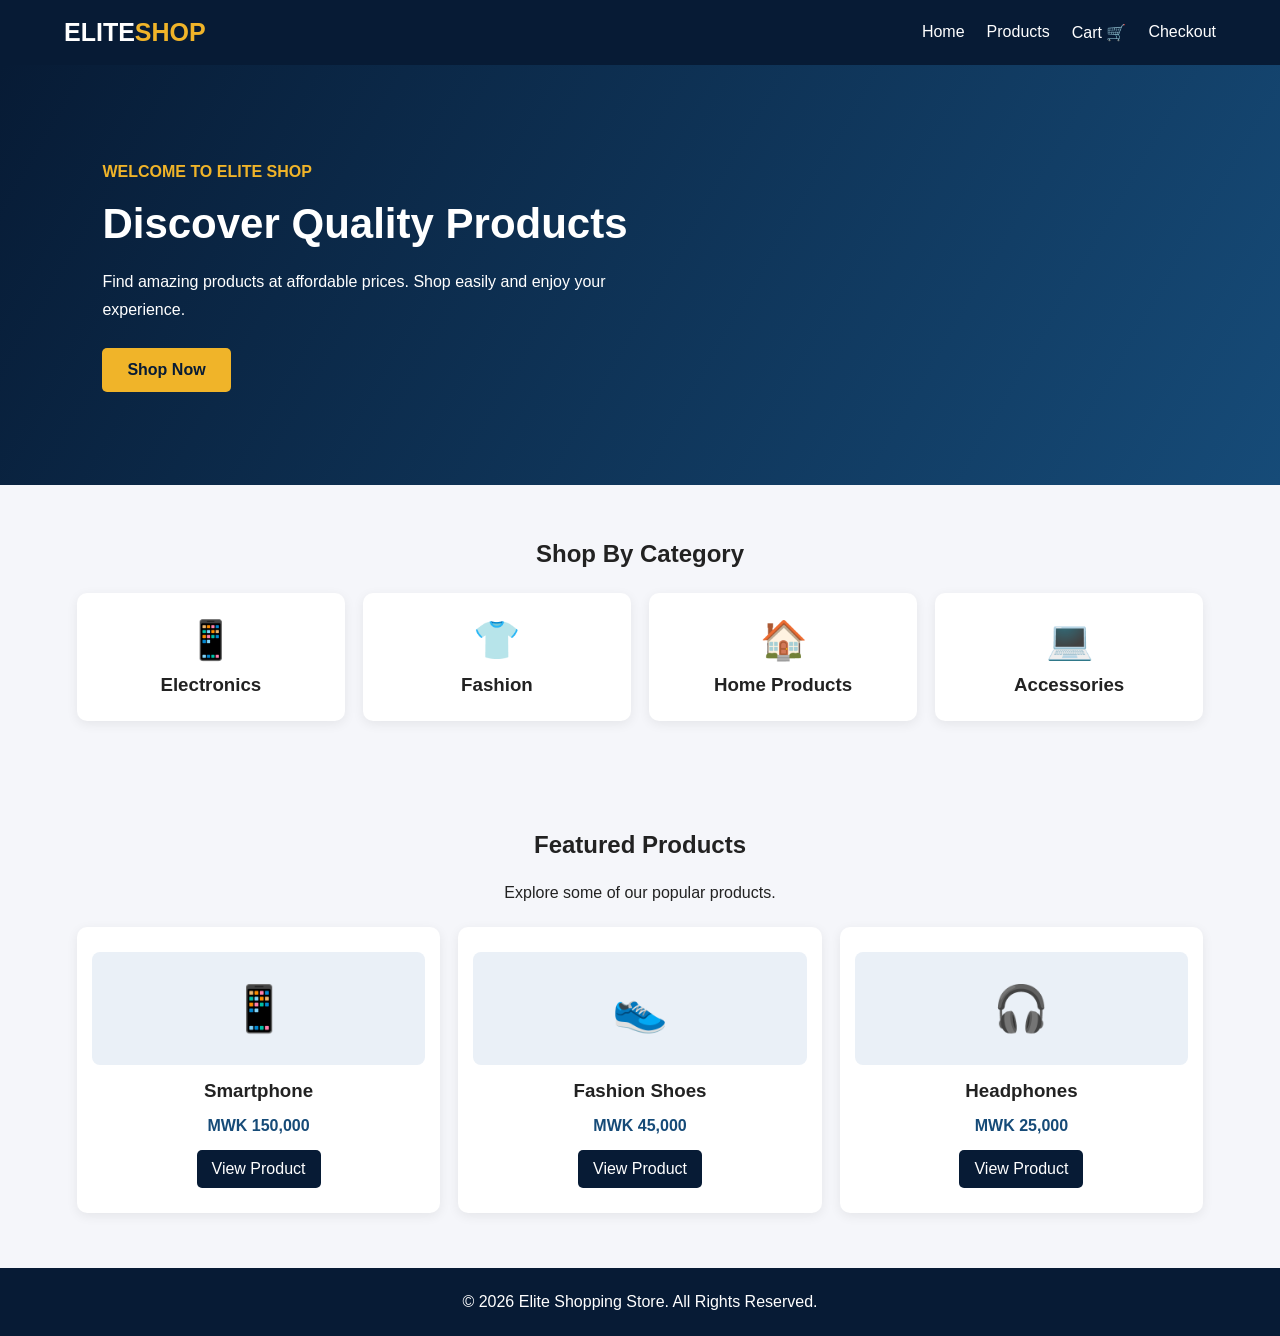
<file: index.html>
<!DOCTYPE html>
<html lang="en">
<head>
    <meta name="google-site-verification" content="8waIuDpvFPuyxGvBpJihMqPhCS1IhETc9zBkpEyNsJ0" />
    <meta charset="UTF-8">
    <meta name="viewport" content="width=device-width, initial-scale=1.0">

    <title>Elite Shopping Store</title>

    <meta name="description"
    content="Shop quality products at Elite Shopping Store.">

    <link rel="stylesheet" href="css/style.css">
</head>

<body>

<header class="header">
    <nav class="navbar">

        <a href="index.html" class="logo">
            ELITE<span>SHOP</span>
        </a>

        <button class="menu-toggle" id="menuToggle">
            ☰
        </button>

        <ul class="nav-links" id="navLinks">
            <li><a href="index.html">Home</a></li>
            <li><a href="products.html">Products</a></li>
            <li><a href="cart.html">Cart 🛒</a></li>
            <li><a href="checkout.html">Checkout</a></li>
        </ul>

    </nav>
</header>

<section class="hero">

    <div class="hero-content">
        <p class="welcome">WELCOME TO ELITE SHOP</p>

        <h1>Discover Quality Products</h1>

        <p>
            Find amazing products at affordable prices.
            Shop easily and enjoy your experience.
        </p>

        <a href="products.html" class="shop-button">
            Shop Now
        </a>
    </div>

</section>

<section class="categories">

    <h2>Shop By Category</h2>

    <div class="category-container">

        <div class="category-card">
            <span>📱</span>
            <h3>Electronics</h3>
        </div>

        <div class="category-card">
            <span>👕</span>
            <h3>Fashion</h3>
        </div>

        <div class="category-card">
            <span>🏠</span>
            <h3>Home Products</h3>
        </div>

        <div class="category-card">
            <span>💻</span>
            <h3>Accessories</h3>
        </div>

    </div>

</section>

<section class="featured">

    <h2>Featured Products</h2>

    <p>Explore some of our popular products.</p>

    <div class="product-container">

        <div class="product-card">
            <div class="product-image">📱</div>
            <h3>Smartphone</h3>
            <p>MWK 150,000</p>
            <a href="products.html">View Product</a>
        </div>

        <div class="product-card">
            <div class="product-image">👟</div>
            <h3>Fashion Shoes</h3>
            <p>MWK 45,000</p>
            <a href="products.html">View Product</a>
        </div>

        <div class="product-card">
            <div class="product-image">🎧</div>
            <h3>Headphones</h3>
            <p>MWK 25,000</p>
            <a href="products.html">View Product</a>
        </div>

    </div>

</section>

<footer class="footer">
    <p>© 2026 Elite Shopping Store. All Rights Reserved.</p>
</footer>

<script src="js/script.js"></script>

</body>
</html>
</file>
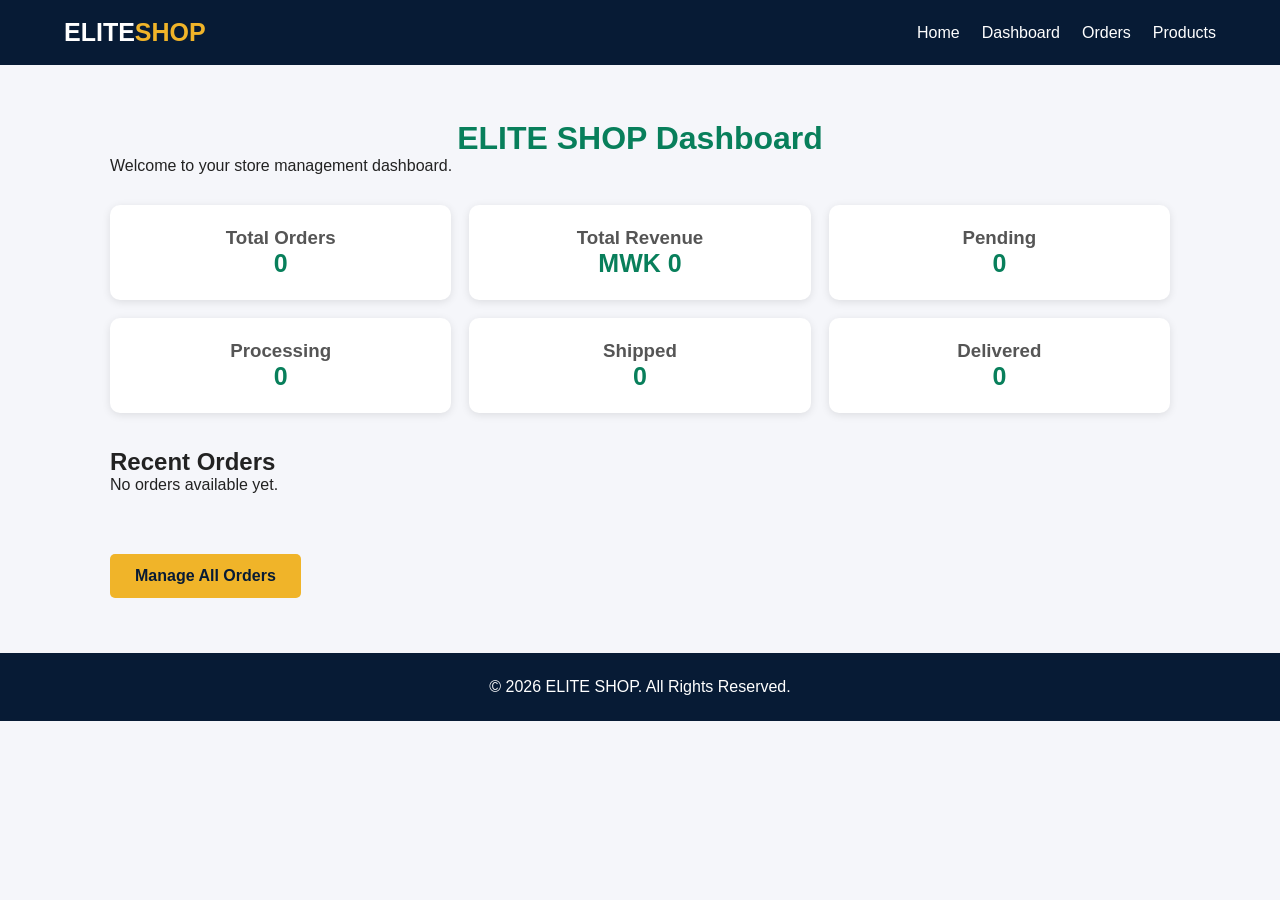
<file: admin dashboard.html>
<!DOCTYPE html>
<html lang="en">
<head>
    <meta charset="UTF-8">
    <meta name="viewport" content="width=device-width, initial-scale=1.0">
    <title>Admin Dashboard | ELITE SHOP</title>
    <link rel="stylesheet" href="css/style.css">
</head>
<body>

<header class="header">
    <nav class="navbar">
        <a href="index.html" class="logo">ELITE<span>SHOP</span></a>

        <ul class="nav-links">
            <li><a href="index.html">Home</a></li>
            <li><a href="admin-dashboard.html">Dashboard</a></li>
            <li><a href="admin-orders.html">Orders</a></li>
            <li><a href="products.html">Products</a></li>
        </ul>
    </nav>
</header>

<main class="dashboard-page">

    <h1>ELITE SHOP Dashboard</h1>
    <p>Welcome to your store management dashboard.</p>

    <section class="dashboard-cards">

        <div class="dashboard-card">
            <h3>Total Orders</h3>
            <p id="dashTotalOrders">0</p>
        </div>

        <div class="dashboard-card">
            <h3>Total Revenue</h3>
            <p id="dashRevenue">MWK 0</p>
        </div>

        <div class="dashboard-card">
            <h3>Pending</h3>
            <p id="dashPending">0</p>
        </div>

        <div class="dashboard-card">
            <h3>Processing</h3>
            <p id="dashProcessing">0</p>
        </div>

        <div class="dashboard-card">
            <h3>Shipped</h3>
            <p id="dashShipped">0</p>
        </div>

        <div class="dashboard-card">
            <h3>Delivered</h3>
            <p id="dashDelivered">0</p>
        </div>

    </section>

    <section class="recent-orders">
        <h2>Recent Orders</h2>
        <div id="recentOrders"></div>
    </section>

    <a href="admin-orders.html" class="shop-button">
        Manage All Orders
    </a>

</main>

<footer class="footer">
    <p>© 2026 ELITE SHOP. All Rights Reserved.</p>
</footer>

<script src="js/script.js"></script>

</body>
</html>
</file>
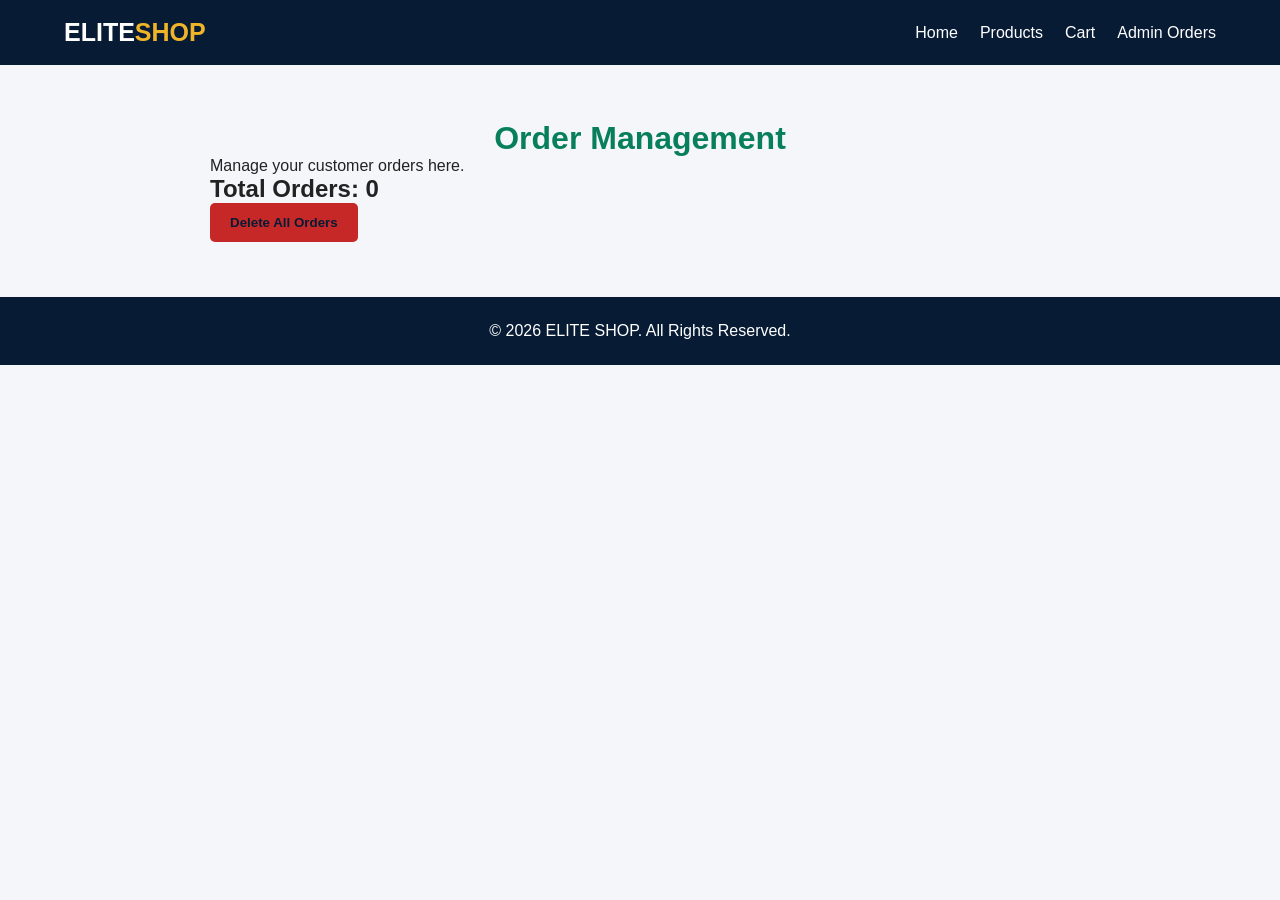
<file: admin olders.html>
<!DOCTYPE html>
<html lang="en">
<head>
    <meta charset="UTF-8">
    <meta name="viewport" content="width=device-width, initial-scale=1.0">
    <title>Admin Orders | ELITE SHOP</title>
    <link rel="stylesheet" href="css/style.css">
</head>
<body>

<header class="header">
    <nav class="navbar">
        <a href="index.html" class="logo">ELITE<span>SHOP</span></a>

        <ul class="nav-links">
            <li><a href="index.html">Home</a></li>
            <li><a href="products.html">Products</a></li>
            <li><a href="cart.html">Cart</a></li>
            <li><a href="admin-orders.html">Admin Orders</a></li>
        </ul>
    </nav>
</header>

<main class="admin-page">

    <h1>Order Management</h1>
    <p>Manage your customer orders here.</p>

    <h2 id="orderCount">Total Orders: 0</h2>

    <div id="ordersList"></div>

    <button id="clearOrders" class="add-cart">
        Delete All Orders
    </button>

</main>

<footer class="footer">
    <p>© 2026 ELITE SHOP. All Rights Reserved.</p>
</footer>

<script src="js/script.js"></script>

</body>
</html>
</file>
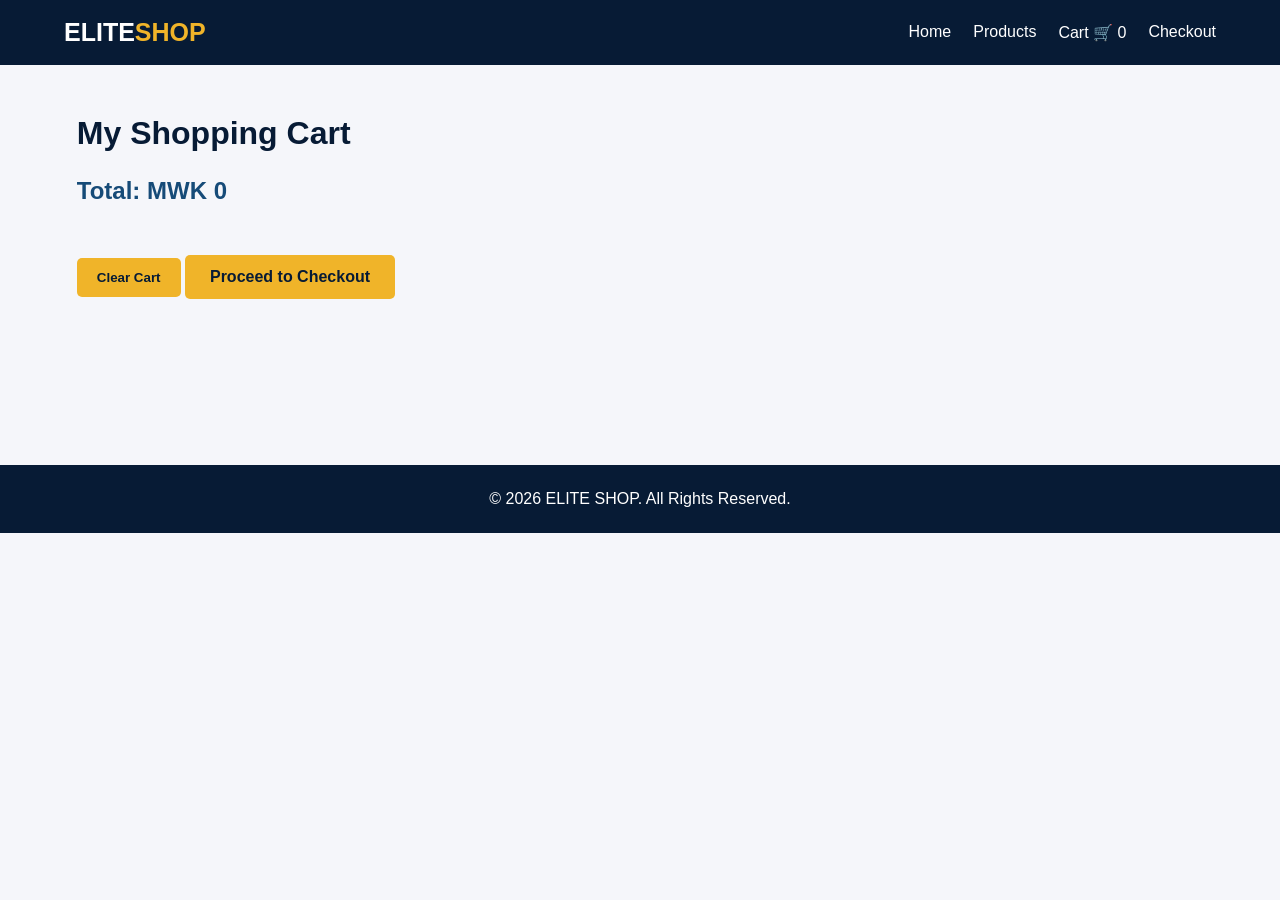
<file: cart.html>
<!DOCTYPE html>
<html lang="en">
<head>
    <meta charset="UTF-8">
    <meta name="viewport" content="width=device-width, initial-scale=1.0">
    <title>Shopping Cart | ELITE SHOP</title>
    <link rel="stylesheet" href="css/style.css">
</head>
<body>

<header class="header">
    <nav class="navbar">
        <a href="index.html" class="logo">ELITE<span>SHOP</span></a>

        <button class="menu-toggle" id="menuToggle">☰</button>

        <ul class="nav-links" id="navLinks">
            <li><a href="index.html">Home</a></li>
            <li><a href="products.html">Products</a></li>
            <li><a href="cart.html">Cart 🛒 <span id="cartCount">0</span></a></li>
            <li><a href="checkout.html">Checkout</a></li>
        </ul>
    </nav>
</header>

<main class="cart-page">
    <h1>My Shopping Cart</h1>

    <div id="cartItems"></div>

    <h2 id="cartTotal">Total: MWK 0</h2>

    <button id="clearCart" class="add-cart">
        Clear Cart
    </button>

    <a href="checkout.html" class="shop-button">
        Proceed to Checkout
    </a>
</main>

<footer class="footer">
    <p>© 2026 ELITE SHOP. All Rights Reserved.</p>
</footer>

<script src="js/script.js"></script>
</body>
</html>
</file>
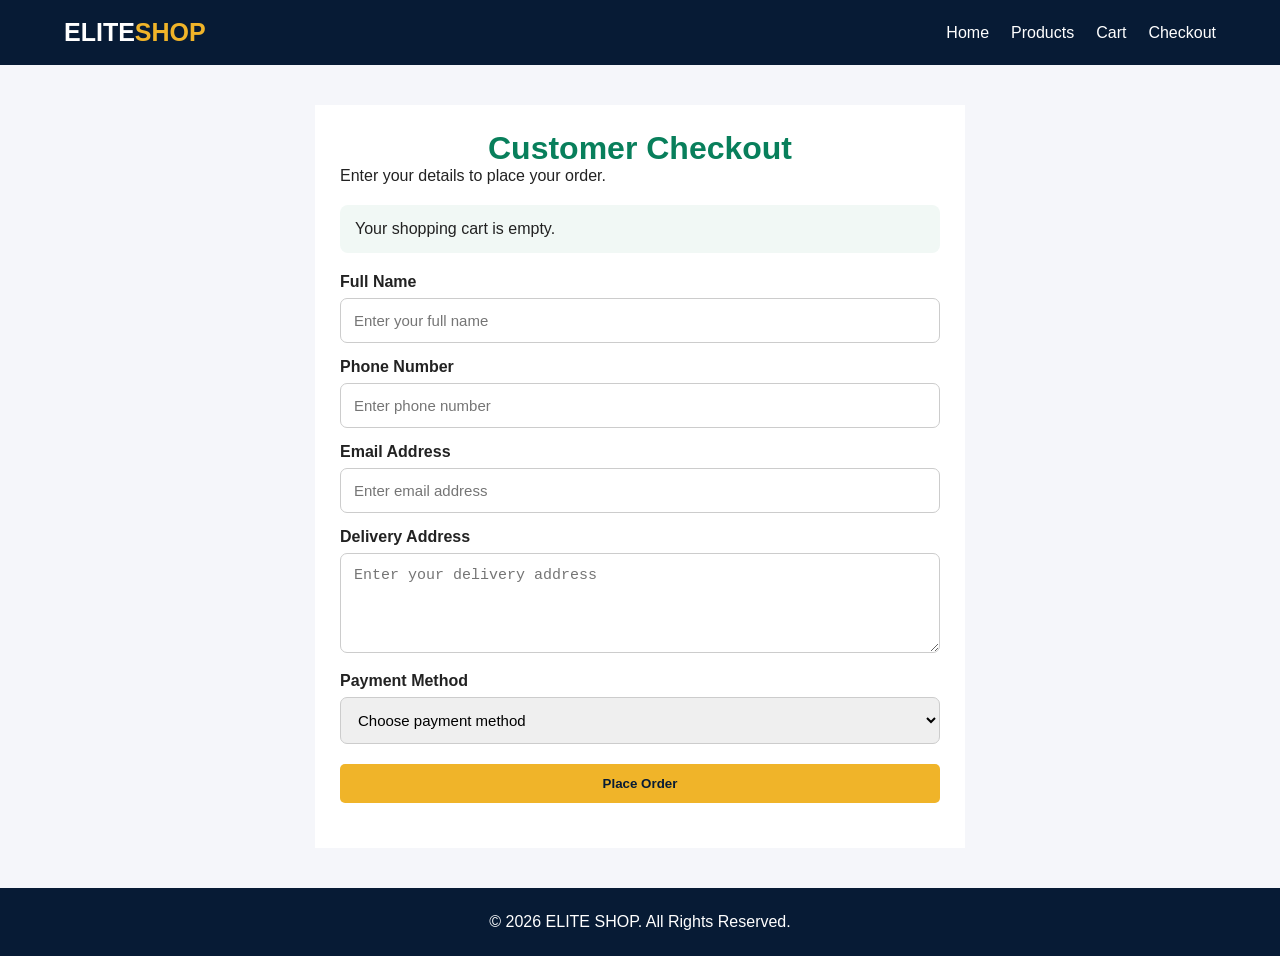
<file: check out.html>
<!DOCTYPE html>
<html lang="en">
<head>
    <meta charset="UTF-8">
    <meta name="viewport" content="width=device-width, initial-scale=1.0">
    <title>Checkout | ELITE SHOP</title>
    <link rel="stylesheet" href="css/style.css">
</head>
<body>

<header class="header">
    <nav class="navbar">
        <a href="index.html" class="logo">ELITE<span>SHOP</span></a>

        <ul class="nav-links">
            <li><a href="index.html">Home</a></li>
            <li><a href="products.html">Products</a></li>
            <li><a href="cart.html">Cart</a></li>
            <li><a href="checkout.html">Checkout</a></li>
        </ul>
    </nav>
</header>

<main class="checkout-page">

    <h1>Customer Checkout</h1>
    <p>Enter your details to place your order.</p>

    <div id="checkoutSummary"></div>

    <form id="checkoutForm">

        <label>Full Name</label>
        <input type="text" id="customerName"
            placeholder="Enter your full name" required>

        <label>Phone Number</label>
        <input type="tel" id="customerPhone"
            placeholder="Enter phone number" required>

        <label>Email Address</label>
        <input type="email" id="customerEmail"
            placeholder="Enter email address">

        <label>Delivery Address</label>
        <textarea id="customerAddress"
            placeholder="Enter your delivery address"
            required></textarea>

        <label>Payment Method</label>
        <select id="paymentMethod" required>
            <option value="">Choose payment method</option>
            <option value="Cash on Delivery">Cash on Delivery</option>
            <option value="Mobile Money">Mobile Money</option>
            <option value="Bank Transfer">Bank Transfer</option>
        </select>

        <button type="submit" class="add-cart">
            Place Order
        </button>

    </form>

    <div id="orderMessage"></div>

</main>

<footer class="footer">
    <p>© 2026 ELITE SHOP. All Rights Reserved.</p>
</footer>

<script src="js/script.js"></script>

</body>
</html>
</file>
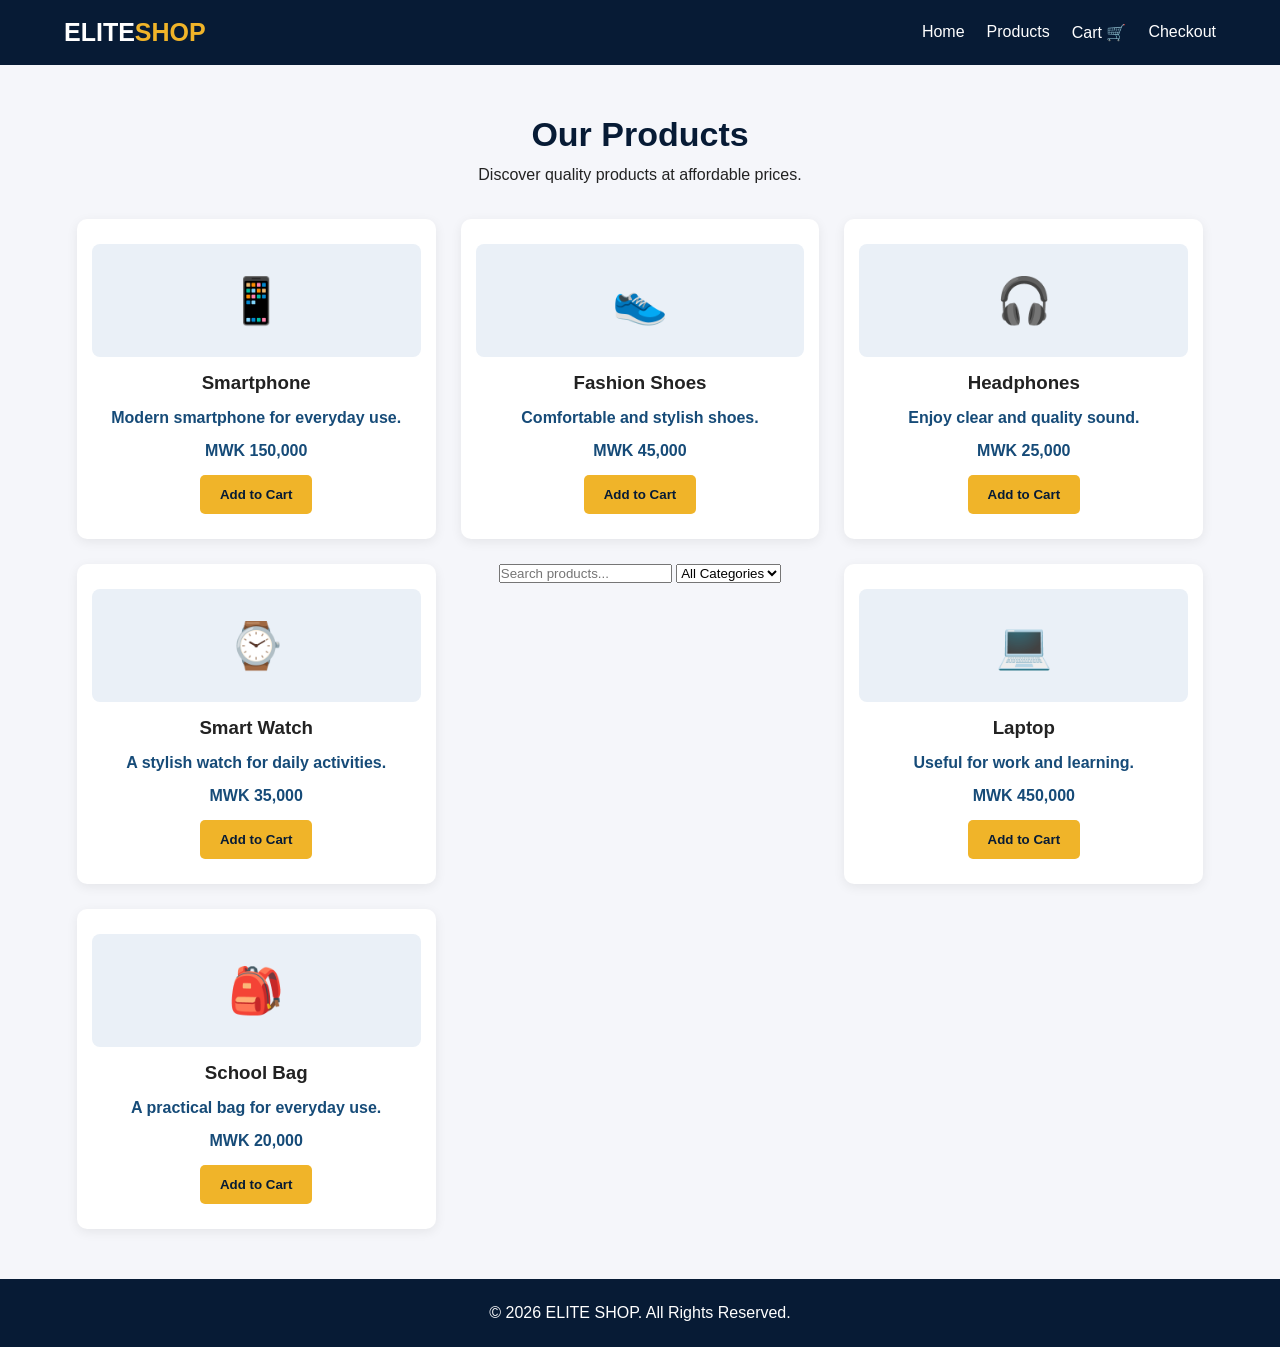
<file: products.html>
<!DOCTYPE html>
<html lang="en">
<head>
    <meta charset="UTF-8">
    <meta name="viewport" content="width=device-width, initial-scale=1.0">
    <title>Products | ELITE SHOP</title>
    <link rel="stylesheet" href="css/style.css">
</head>
<body>

<header class="header">
    <nav class="navbar">
        <a href="index.html" class="logo">
            ELITE<span>SHOP</span>
        </a>

        <button class="menu-toggle" id="menuToggle">☰</button>

        <ul class="nav-links" id="navLinks">
            <li><a href="index.html">Home</a></li>
            <li><a href="products.html">Products</a></li>
            <li><a href="cart.html">Cart 🛒</a></li>
            <li><a href="checkout.html">Checkout</a></li>
        </ul>
    </nav>
</header>

<section class="products-page">
    <h1>Our Products</h1>
    <p>Discover quality products at affordable prices.</p>

    <div class="product-container">

        <div class="product-card">
            <div class="product-image">📱</div>
            <h3>Smartphone</h3>
            <p>Modern smartphone for everyday use.</p>
            <strong>MWK 150,000</strong>
            <button class="add-cart"
    data-name="Smartphone"
    data-price="150000">
    Add to Cart
</button>
        </div>

        <div class="product-card">
            <div class="product-image">👟</div>
            <h3>Fashion Shoes</h3>
            <p>Comfortable and stylish shoes.</p>
            <strong>MWK 45,000</strong>
            <button class="add-cart"
    data-name="Fashion Shoes"
    data-price="45000">
    Add to Cart
</button>
        </div>

        <div class="product-card">
            <div class="product-image">🎧</div>
            <h3>Headphones</h3>
            <p>Enjoy clear and quality sound.</p>
            <strong>MWK 25,000</strong>
            <button class="add-cart">Add to Cart</button>
        </div>

        <div class="product-card">
            <div class="product-image">⌚</div>
            <h3>Smart Watch</h3>
            <p>A stylish watch for daily activities.</p>
            <strong>MWK 35,000</strong>
            <button class="add-cart">Add to Cart</button>
        </div>
      
<!-- PRODUCT SEARCH -->
<section class="product-tools">

    <input
        type="search"
        id="productSearch"
        placeholder="Search products..."
    >

    <select id="categoryFilter">
        <option value="all">All Categories</option>
        <option value="electronics">Electronics</option>
        <option value="fashion">Fashion</option>
        <option value="accessories">Accessories</option>
    </select>

</section>


        <div class="product-card">
            <div class="product-image">💻</div>
            <h3>Laptop</h3>
            <p>Useful for work and learning.</p>
            <strong>MWK 450,000</strong>
            <button class="add-cart">Add to Cart</button>
        </div>

        <div class="product-card">
            <div class="product-image">🎒</div>
            <h3>School Bag</h3>
            <p>A practical bag for everyday use.</p>
            <strong>MWK 20,000</strong>
            <button class="add-cart">Add to Cart</button>
        </div>

    </div>
</section>

<footer class="footer">
    <p>© 2026 ELITE SHOP. All Rights Reserved.</p>
</footer>

<script src="js/script.js"></script>

</body>
</html>
</file>
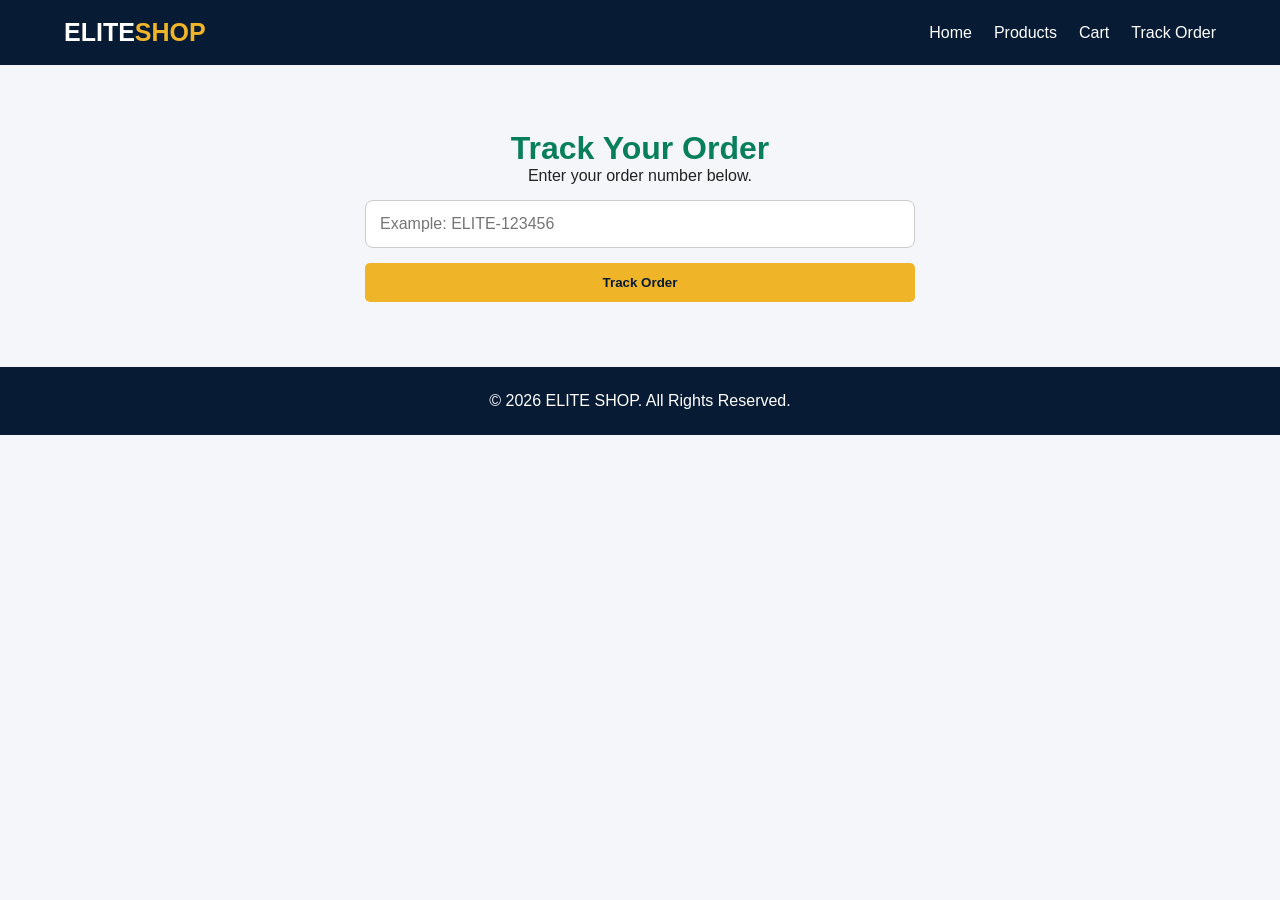
<file: track order.html>
<!DOCTYPE html>
<html lang="en">
<head>
    <meta charset="UTF-8">
    <meta name="viewport" content="width=device-width, initial-scale=1.0">
    <title>Track Order | ELITE SHOP</title>
    <link rel="stylesheet" href="css/style.css">
</head>
<body>

<header class="header">
    <nav class="navbar">
        <a href="index.html" class="logo">ELITE<span>SHOP</span></a>

        <ul class="nav-links">
            <li><a href="index.html">Home</a></li>
            <li><a href="products.html">Products</a></li>
            <li><a href="cart.html">Cart</a></li>
            <li><a href="track-order.html">Track Order</a></li>
        </ul>
    </nav>
</header>

<main class="tracking-page">

    <h1>Track Your Order</h1>
    <p>Enter your order number below.</p>

    <form id="trackingForm">
        <input
            type="text"
            id="trackingNumber"
            placeholder="Example: ELITE-123456"
            required
        >

        <button type="submit" class="add-cart">
            Track Order
        </button>
    </form>

    <div id="trackingResult"></div>

</main>

<footer class="footer">
    <p>© 2026 ELITE SHOP. All Rights Reserved.</p>
</footer>

<script src="js/script.js"></script>

</body>
</html>
</file>
<file: css/style.css>
* {
    margin: 0;
    padding: 0;
    box-sizing: border-box;
}

body {
    font-family: Arial, sans-serif;
    background: #f5f6fa;
    color: #222;
}

.header {
    background: #071b35;
    padding: 18px 5%;
}

.navbar {
    display: flex;
    justify-content: space-between;
    align-items: center;
    position: relative;
}

.logo {
    color: white;
    font-size: 25px;
    font-weight: bold;
    text-decoration: none;
}

.logo span {
    color: #f0b429;
}

.nav-links {
    display: flex;
    list-style: none;
    gap: 22px;
}

.nav-links a {
    color: white;
    text-decoration: none;
}

.nav-links a:hover {
    color: #f0b429;
}

.menu-toggle {
    display: none;
    background: none;
    border: none;
    color: white;
    font-size: 27px;
}

.hero {
    min-height: 420px;
    background: linear-gradient(120deg, #071b35, #164b78);
    display: flex;
    align-items: center;
    padding: 50px 8%;
    color: white;
}

.hero-content {
    max-width: 550px;
}

.welcome {
    color: #f0b429;
    margin-bottom: 15px;
    font-weight: bold;
}

.hero h1 {
    font-size: 42px;
    margin-bottom: 20px;
}

.hero-content p {
    line-height: 1.7;
}

.shop-button {
    display: inline-block;
    background: #f0b429;
    color: #071b35;
    padding: 13px 25px;
    margin-top: 25px;
    text-decoration: none;
    border-radius: 5px;
    font-weight: bold;
}

.categories,
.featured {
    padding: 55px 6%;
    text-align: center;
}

.categories h2,
.featured h2 {
    margin-bottom: 25px;
}

.category-container,
.product-container {
    display: grid;
    grid-template-columns: repeat(4, 1fr);
    gap: 18px;
}

.category-card,
.product-card {
    background: white;
    padding: 25px 15px;
    border-radius: 10px;
    box-shadow: 0 3px 12px #00000012;
}

.category-card span {
    font-size: 38px;
}

.category-card h3 {
    margin-top: 12px;
}

.featured > p {
    margin-bottom: 25px;
}

.product-container {
    grid-template-columns: repeat(3, 1fr);
}

.product-image {
    background: #eaf0f7;
    padding: 30px;
    font-size: 45px;
    border-radius: 8px;
}

.product-card h3 {
    margin: 15px 0;
}

.product-card p {
    color: #164b78;
    font-weight: bold;
    margin-bottom: 15px;
}

.product-card a {
    display: inline-block;
    background: #071b35;
    color: white;
    padding: 10px 15px;
    text-decoration: none;
    border-radius: 5px;
}

.footer {
    background: #071b35;
    color: white;
    text-align: center;
    padding: 25px;
}

@media (max-width: 700px) {

    .menu-toggle {
        display: block;
        cursor: pointer;
    }

    .nav-links {
        display: none;
        flex-direction: column;
        position: absolute;
        top: 50px;
        right: 0;
        width: 200px;
        background: #071b35;
        padding: 20px;
        z-index: 10;
    }

    .nav-links.active {
        display: flex;
    }

    .hero h1 {
        font-size: 32px;
    }

    .category-container {
        grid-template-columns: repeat(2, 1fr);
    }

    .product-container {
        grid-template-columns: 1fr;
    }
}

.products-page {
    padding: 50px 6%;
    text-align: center;
}

.products-page h1 {
    font-size: 34px;
    margin-bottom: 12px;
    color: #071b35;
}

.products-page > p {
    margin-bottom: 35px;
}

.products-page .product-container {
    grid-template-columns: repeat(3, 1fr);
    gap: 25px;
}

.products-page .product-card {
    transition: transform 0.3s ease;
}

.products-page .product-card:hover {
    transform: translateY(-6px);
}

.products-page .product-card strong {
    display: block;
    color: #164b78;
    margin: 15px 0;
}

.add-cart {
    background: #f0b429;
    color: #071b35;
    border: none;
    padding: 12px 20px;
    border-radius: 5px;
    cursor: pointer;
    font-weight: bold;
}

@media (max-width: 700px) {
    .products-page .product-container {
        grid-template-columns: 1fr;
    }
}

.cart-page {
    padding: 50px 6%;
    min-height: 400px;
}

.cart-page h1 {
    margin-bottom: 25px;
    color: #071b35;
}

.cart-item {
    background: white;
    padding: 18px;
    margin-bottom: 12px;
    border-radius: 8px;
    display: flex;
    justify-content: space-between;
    gap: 10px;
}

.cart-page h2 {
    margin: 25px 0;
    color: #164b78;
}

.remove-item {
    background: #c0392b;
    color: white;
    border: none;
    padding: 8px 12px;
    border-radius: 5px;
    cursor: pointer;
}

@media (max-width: 500px) {
    .cart-item {
        flex-direction: column;
    }
}

/* QUANTITY CONTROLS */

.quantity-controls {
    display: flex;
    align-items: center;
    gap: 15px;
    margin: 12px 0;
}

.quantity-controls button {
    width: 35px;
    height: 35px;
    border: none;
    border-radius: 6px;
    background: #087f5b;
    color: white;
    font-size: 22px;
    cursor: pointer;
}

.quantity-controls span {
    font-size: 18px;
    font-weight: bold;
}

/* CHECKOUT PAGE */

.checkout-page {
    max-width: 650px;
    margin: 40px auto;
    padding: 25px;
    background: white;
}

.checkout-page h1 {
    text-align: center;
    color: #087f5b;
}

.checkout-page label {
    display: block;
    margin-top: 15px;
    font-weight: bold;
}

.checkout-page input,
.checkout-page textarea,
.checkout-page select {
    width: 100%;
    padding: 13px;
    margin-top: 7px;
    border: 1px solid #ccc;
    border-radius: 7px;
    box-sizing: border-box;
    font-size: 15px;
}

.checkout-page textarea {
    min-height: 100px;
}

.checkout-page button {
    width: 100%;
    margin-top: 20px;
}

#checkoutSummary {
    margin: 20px 0;
    padding: 15px;
    background: #f1f8f5;
    border-radius: 8px;
}

#orderMessage {
    margin-top: 20px;
    font-weight: bold;
}

/* ADMIN ORDERS PAGE */

.admin-page {
    max-width: 900px;
    margin: 35px auto;
    padding: 20px;
}

.admin-page h1 {
    color: #087f5b;
    text-align: center;
}

.order-card {
    background: white;
    padding: 20px;
    margin: 20px 0;
    border-radius: 10px;
    box-shadow: 0 2px 8px rgba(0,0,0,0.1);
}

.order-card h3 {
    color: #087f5b;
}

.order-card p {
    margin: 8px 0;
}

.delete-order {
    background: #c62828;
    color: white;
    border: none;
    padding: 10px 15px;
    border-radius: 6px;
    margin-top: 10px;
}

#clearOrders {
    background: #c62828;
}

/* ORDER STATUS */

.order-status {
    display: block;
    width: 100%;
    max-width: 250px;
    padding: 12px;
    margin: 12px 0;
    border: 1px solid #087f5b;
    border-radius: 7px;
    font-size: 16px;
    background: white;
}

.order-card select:focus {
    outline: 2px solid #087f5b;
}

/* ADMIN DASHBOARD */

.dashboard-page {
    max-width: 1100px;
    margin: 35px auto;
    padding: 20px;
}

.dashboard-page h1 {
    color: #087f5b;
    text-align: center;
}

.dashboard-cards {
    display: grid;
    grid-template-columns: repeat(3, 1fr);
    gap: 18px;
    margin: 30px 0;
}

.dashboard-card {
    background: white;
    padding: 22px;
    border-radius: 10px;
    text-align: center;
    box-shadow: 0 2px 8px rgba(0,0,0,0.1);
}

.dashboard-card h3 {
    color: #555;
}

.dashboard-card p {
    color: #087f5b;
    font-size: 25px;
    font-weight: bold;
}

.recent-orders {
    margin: 35px 0;
}

.recent-order-item {
    background: white;
    padding: 15px;
    margin: 12px 0;
    border-radius: 8px;
    border-left: 4px solid #087f5b;
}

@media (max-width: 650px) {
    .dashboard-cards {
        grid-template-columns: repeat(2, 1fr);
    }
}

@media (max-width: 380px) {
    .dashboard-cards {
        grid-template-columns: 1fr;
    }
}

/* ORDER TRACKING PAGE */

.tracking-page {
    max-width: 600px;
    margin: 40px auto;
    padding: 25px;
    text-align: center;
}

.tracking-page h1 {
    color: #087f5b;
}

.tracking-page input {
    width: 100%;
    padding: 14px;
    margin: 15px 0;
    box-sizing: border-box;
    border: 1px solid #ccc;
    border-radius: 8px;
    font-size: 16px;
}

.tracking-page button {
    width: 100%;
}

.tracking-result {
    margin-top: 25px;
    padding: 20px;
    background: #f1f8f5;
    border-radius: 10px;
    text-align: left;
}

.tracking-result h2 {
    color: #087f5b;
}

.tracking-error {
    margin-top: 20px;
    color: #c62828;
    font-weight: bold;
}
</file>
